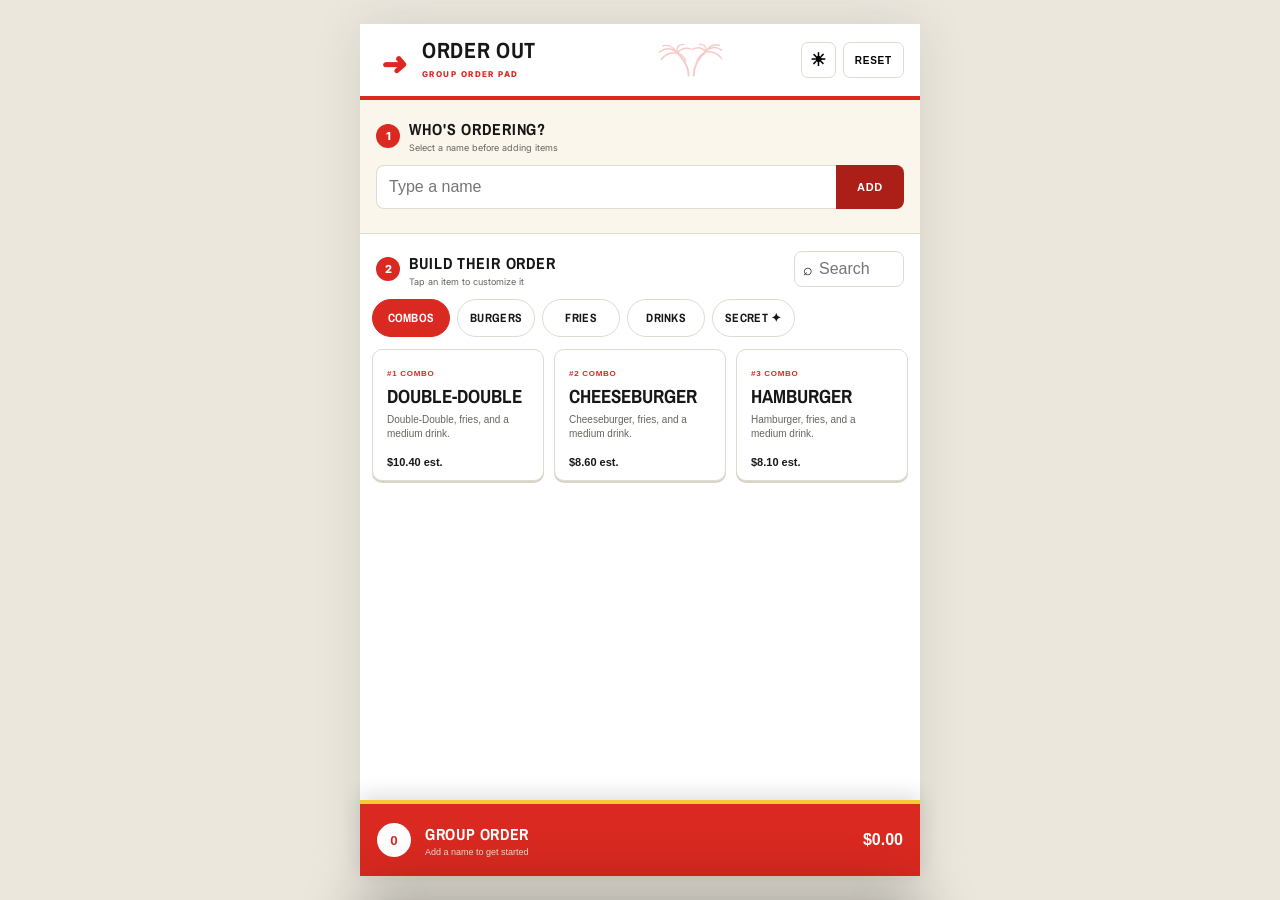
<file: index.html>
<!doctype html>
<html lang="en">
<head>
  <meta charset="UTF-8">
  <meta name="viewport" content="width=device-width, initial-scale=1, viewport-fit=cover">
  <meta name="theme-color" content="#ffffff">
  <meta name="description" content="A fast, fan-made group order pad for In-N-Out runs.">
  <title>Order Out — Group order pad</title>
  <link rel="preconnect" href="https://fonts.googleapis.com">
  <link rel="preconnect" href="https://fonts.gstatic.com" crossorigin>
  <link href="https://fonts.googleapis.com/css2?family=Archivo+Narrow:wght@600;700&family=Inter:wght@400;600;700;800&display=swap" rel="stylesheet">
  <link rel="stylesheet" href="styles.css">
</head>
<body>
  <main class="app-shell">
    <header class="app-header">
      <div class="wordmark" aria-label="Order Out">
        <span class="arrow-mark">➜</span>
        <div><strong>ORDER OUT</strong><small>GROUP ORDER PAD</small></div>
      </div>
      <svg class="palm-pair" viewBox="0 0 140 70" aria-hidden="true">
        <g fill="none" stroke="currentColor" stroke-linecap="round" stroke-linejoin="round">
          <g stroke-width="4">
            <path d="M67 68C67 52 60 37 43 20"/>
            <path d="M78 68C78 49 87 31 104 17"/>
          </g>
          <g stroke-width="3">
            <path d="M43 20C31 9 17 9 5 18M43 20C34 6 23 2 12 5M43 20C41 7 46 1 57 2M43 20C28 18 17 23 9 34M43 20C52 10 62 8 72 12M43 20C50 22 57 28 61 37"/>
            <path d="M104 17C115 6 127 7 137 14M104 17C112 4 123 1 133 4M104 17C105 6 99 1 90 2M104 17C119 16 130 22 137 32M104 17C95 8 85 7 76 12M104 17C96 21 89 27 85 36"/>
          </g>
        </g>
      </svg>
      <div class="header-actions">
        <button class="icon-btn" id="themeBtn" aria-label="Toggle dark mode">☀︎</button>
        <button class="reset-btn" id="newOrderBtn">RESET</button>
      </div>
    </header>

    <section class="person-bar">
      <div class="person-heading"><span>1</span><div><b>WHO'S ORDERING?</b><small>Select a name before adding items</small></div></div>
      <div class="person-entry">
        <input id="personInput" maxlength="24" autocomplete="off" placeholder="Type a name">
        <button id="addPersonBtn">ADD</button>
      </div>
      <div class="people" id="people"></div>
    </section>

    <section class="menu-panel">
      <div class="menu-heading">
        <div class="person-heading"><span>2</span><div><b>BUILD THEIR ORDER</b><small>Tap an item to customize it</small></div></div>
        <label class="search-wrap"><span>⌕</span><input id="searchInput" type="search" placeholder="Search" aria-label="Search menu"></label>
      </div>
      <nav class="tabs" id="tabs" role="tablist" aria-label="Menu categories"></nav>
      <div class="menu-grid" id="menuGrid"></div>
    </section>

    <button class="order-dock" id="openOrderBtn">
      <span class="dock-count" id="dockCount">0</span>
      <span><b>GROUP ORDER</b><small id="dockPerson">Add a name to get started</small></span>
      <strong id="dockTotal">$0.00</strong>
    </button>

    <aside class="order-panel" id="orderPanel" aria-label="Group order">
      <div class="order-title">
        <div><small>GROUP ORDER</small><h2>Order ticket</h2></div>
        <button class="close-order" id="closeOrderBtn" aria-label="Close order">×</button>
      </div>
      <div class="empty-state" id="emptyState"><span>☷</span><h3>No items yet</h3><p>Pick a name, then tap a menu button.</p></div>
      <div class="order-list" id="orderList"></div>
      <div class="totals">
        <div><span>EST. SUBTOTAL</span><b id="subtotal">$0.00</b></div>
        <p>Prices vary by restaurant. Confirm at the counter.</p>
        <button class="review-btn" id="reviewBtn">REVIEW &amp; READ ORDER <span>→</span></button>
        <button class="clear-order-btn" id="clearBtn">CLEAR ORDER</button>
      </div>
    </aside>
    <div class="scrim" id="scrim"></div>
  </main>

  <dialog id="itemDialog">
    <form method="dialog" id="itemForm">
      <header class="dialog-header"><div><small>ITEM OPTIONS</small><h2 id="dialogTitle"></h2></div><button class="dialog-close" id="itemDialogClose" type="button" aria-label="Close">×</button></header>
      <div class="item-form-scroll">
        <p id="dialogDesc" class="dialog-desc"></p>
        <div class="custom-sections" id="customSections"></div>
        <label class="notes-label">SPECIAL NOTE<textarea id="itemNotes" rows="2" placeholder="e.g. spread on the side"></textarea></label>
      </div>
      <div class="dialog-footer"><span id="dialogPrice">$0.00</span><button class="add-item-btn" id="saveItemBtn" type="submit">ADD ITEM</button></div>
    </form>
  </dialog>

  <dialog id="reviewDialog" class="review-dialog">
    <div><header class="dialog-header"><div><small>COUNTER VIEW</small><h2>Your order</h2></div><button class="dialog-close" id="reviewClose" aria-label="Close">×</button></header><div id="reviewContent"></div><div class="review-actions"><button class="secondary-btn" id="copyBtn">COPY</button><button class="add-item-btn" id="printBtn">PRINT</button></div></div>
  </dialog>

  <div class="toast" id="toast" role="status"></div>
  <button hidden id="howBtn"></button><span hidden id="itemCount">0 items</span>
  <script src="app.js"></script>
</body>
</html>
</file>
<file: styles.css>
:root{--red:#d92920;--red-dark:#ac1f18;--yellow:#f6ca36;--ink:#171717;--muted:#66645f;--line:#dedbd1;--paper:#fff;--cream:#faf6eb;--tile:#fff;--shadow:0 12px 30px #241b121f}
*{box-sizing:border-box}
html{background:#ebe7dd}
body{margin:0;color:var(--ink);background:#ebe7dd;font-family:Inter,Arial,sans-serif}
.app-shell{width:min(100%,560px);min-height:100dvh;margin:auto;background:var(--paper);position:relative;padding-bottom:92px;box-shadow:0 0 45px #352f241f}
.app-header{height:76px;padding:12px 16px;border-bottom:4px solid var(--red);display:flex;align-items:center;justify-content:space-between;background:var(--paper);position:sticky;top:0;z-index:10;overflow:hidden}
.wordmark{display:flex;align-items:center;gap:8px;position:relative;z-index:1}
.palm-pair{position:absolute;left:59%;top:7px;transform:translateX(-50%);width:66px;height:58px;color:var(--red);opacity:.24;pointer-events:none}
.arrow-mark{display:grid;place-items:center;width:38px;height:30px;color:var(--red);font-size:31px;font-weight:900;transform:skew(-8deg)}
.wordmark strong{display:block;font-family:"Archivo Narrow",sans-serif;font-size:22px;line-height:1;letter-spacing:.03em}
.wordmark small,.dialog-header small{font-size:8px;letter-spacing:.18em;color:var(--red);font-weight:800}
.header-actions{display:flex;gap:7px;position:relative;z-index:1}
.icon-btn,.reset-btn{height:36px;border:1px solid var(--line);border-radius:7px;background:#fff;font-weight:800}
.icon-btn{width:35px;font-size:18px}
.reset-btn{padding:0 11px;font-size:10px;letter-spacing:.08em}
.person-bar{padding:18px 16px 14px;background:var(--cream);border-bottom:1px solid var(--line)}
.person-heading{display:flex;align-items:center;gap:9px}
.person-heading>span{width:24px;height:24px;border-radius:50%;display:grid;place-items:center;background:var(--red);color:white;font-size:11px;font-weight:800}
.person-heading b{display:block;font-family:"Archivo Narrow",sans-serif;font-size:16px;letter-spacing:.055em}
.person-heading small{display:block;color:var(--muted);font-size:9px;margin-top:2px}
.person-entry{display:grid;grid-template-columns:1fr 68px;height:44px;margin-top:12px}
.person-entry input{min-width:0;border:1px solid var(--line);border-right:0;border-radius:8px 0 0 8px;background:#fff;padding:0 12px;color:inherit;font-size:14px}
.person-entry button{border:0;border-radius:0 8px 8px 0;background:var(--red-dark);color:white;font-weight:800;font-size:11px;letter-spacing:.06em}
.people{display:flex;gap:7px;margin-top:10px;overflow-x:auto;scrollbar-width:none}
.person-chip{white-space:nowrap;border:1px solid var(--line);background:#fff;border-radius:999px;padding:8px 13px;color:inherit;font-size:11px;font-weight:700}
.person-chip.active{border-color:var(--red);background:var(--red);color:white}
.menu-panel{padding:17px 12px 20px}
.menu-heading{display:flex;align-items:center;justify-content:space-between;padding:0 4px 12px}
.search-wrap{height:36px;width:110px;border:1px solid var(--line);border-radius:8px;display:flex;align-items:center;gap:4px;padding:0 8px;background:#fff}
.search-wrap input{border:0;outline:0;min-width:0;width:100%;background:transparent;color:inherit;font-size:11px}
.tabs{display:grid;grid-template-columns:repeat(5,1fr);gap:7px;margin-bottom:12px}
.tab{height:38px;border:1px solid var(--line);border-radius:999px;background:var(--paper);color:var(--ink);font-family:"Archivo Narrow",sans-serif;font-weight:700;font-size:12px;text-transform:uppercase;letter-spacing:.025em;padding:0 2px}
.tab.active{border-color:var(--red);background:var(--red);color:#fff}
.tab.active:after{display:none}
.menu-grid{display:grid;grid-template-columns:repeat(2,1fr);gap:10px}
.menu-grid.combo-grid{grid-template-columns:1fr}
.menu-card{min-height:126px;text-align:left;border:1px solid var(--line);background:var(--tile);color:inherit;padding:14px;position:relative;border-radius:10px;box-shadow:0 2px 0 #d8d4ca}
.menu-card:active{transform:translateY(2px);box-shadow:none}
.menu-card .badge{font-size:8px;font-weight:800;color:var(--red);text-transform:uppercase;letter-spacing:.09em}
.menu-card h3{font-family:"Archivo Narrow",sans-serif;font-size:19px;line-height:1;margin:8px 0 7px;text-transform:uppercase}
.menu-card p{font-size:10px;line-height:1.4;color:var(--muted);margin:0 0 25px}
.menu-card strong{position:absolute;left:14px;bottom:12px;font-size:11px}
.no-results{grid-column:1/-1;padding:50px 10px;text-align:center;color:var(--muted);font-size:12px}
.order-dock{position:fixed;z-index:15;bottom:0;left:50%;transform:translateX(-50%);width:min(100%,560px);height:76px;border:0;border-top:4px solid var(--yellow);background:var(--red);color:white;display:grid;grid-template-columns:38px 1fr auto;align-items:center;text-align:left;gap:10px;padding:10px 17px calc(10px + env(safe-area-inset-bottom));box-shadow:0 -5px 20px #0002}
.dock-count{width:34px;height:34px;border-radius:50%;display:grid;place-items:center;background:white;color:var(--red);font-weight:900}
.order-dock b{display:block;font-family:"Archivo Narrow";font-size:16px;letter-spacing:.04em}
.order-dock small{display:block;font-size:9px;opacity:.8;margin-top:2px}
.order-dock>strong{font-size:16px}
.order-panel{position:fixed;z-index:30;left:50%;bottom:0;width:min(100%,560px);height:min(82dvh,720px);background:var(--cream);transform:translate(-50%,105%);transition:transform .22s ease;display:flex;flex-direction:column;padding:20px 18px max(18px,env(safe-area-inset-bottom));border-radius:16px 16px 0 0;box-shadow:0 -15px 60px #0005}
.order-panel.open{transform:translate(-50%,0)}
.scrim{position:fixed;z-index:25;inset:0;background:#0008;opacity:0;pointer-events:none;transition:.2s}
.scrim.open{opacity:1;pointer-events:auto}
.order-title{display:flex;justify-content:space-between;align-items:center;border-bottom:3px solid var(--red);padding-bottom:12px}
.order-title small{font-size:8px;color:var(--red);letter-spacing:.15em;font-weight:800}
.order-title h2,.dialog-header h2{font-family:"Archivo Narrow";font-size:27px;text-transform:uppercase;margin:2px 0 0}
.close-order,.dialog-close{border:1px solid var(--line);border-radius:8px;background:#fff;color:var(--ink);width:38px;height:38px;font-size:24px}
.empty-state{text-align:center;margin:auto;color:var(--muted)}
.empty-state span{font-size:34px}
.empty-state h3{font-family:"Archivo Narrow";font-size:21px;color:var(--ink);margin:10px 0 4px;text-transform:uppercase}
.empty-state p{font-size:11px}
.order-list{overflow:auto;flex:1}
.person-group h4{font-family:"Archivo Narrow";font-size:15px;color:var(--red);letter-spacing:.06em;margin:18px 2px 7px;text-transform:uppercase}
.order-item{background:#fff;border:1px solid var(--line);padding:10px;display:grid;grid-template-columns:1fr auto;gap:4px;margin-bottom:8px;border-radius:9px;box-shadow:0 2px 0 #e3dfd5;overflow:hidden}
.order-item strong{font-size:12px}
.order-item small{color:var(--muted);font-size:11px;line-height:1.5}
.order-item button{border:0;background:none;font-size:20px;color:var(--muted);grid-row:span 2}
.totals{padding-top:13px;border-top:2px solid var(--ink)}
.totals>div{display:flex;justify-content:space-between;font-size:15px}
.totals p{font-size:9px;color:var(--muted)}
.review-btn,.add-item-btn{border:0;border-radius:8px;background:var(--red);color:white;height:48px;padding:0 16px;font-weight:800;font-size:11px;letter-spacing:.05em}
.review-btn{width:100%;display:flex;justify-content:space-between;align-items:center}
dialog{padding:0;border:0;width:min(100% - 18px,540px);max-height:90dvh;background:var(--cream);color:var(--ink);box-shadow:var(--shadow)}
dialog::backdrop{background:#000a}
dialog form,.review-dialog>div{padding:18px}
.dialog-header{display:flex;align-items:center;justify-content:space-between;border-bottom:3px solid var(--red);padding-bottom:11px}
.dialog-desc{font-size:11px;color:var(--muted);line-height:1.5}
.custom-section{border-top:1px solid var(--line);padding:12px 0}
.custom-section h4,.notes-label{font-family:"Archivo Narrow";font-size:12px;letter-spacing:.06em;margin:0 0 8px}
.choices{display:grid;grid-template-columns:repeat(2,1fr);gap:5px}
.choice input{position:absolute;opacity:0}
.choice span{display:block;border:1px solid var(--line);background:white;padding:10px 8px;font-size:10px;font-weight:600}
.choice input:checked+span{background:var(--yellow);border-color:#c99c00}
.notes-label{display:block}
.notes-label textarea{display:block;width:100%;margin-top:7px;padding:10px;border:1px solid var(--line);background:#fff;color:inherit;resize:vertical;font-family:Inter}
.dialog-footer{display:flex;align-items:center;justify-content:space-between;margin-top:14px}
.dialog-footer>span{font-weight:800}
.review-person{border-top:1px solid var(--line);padding:12px 0}
.review-person h3{font-family:"Archivo Narrow";text-transform:uppercase;color:var(--red);margin:0 0 5px}
.review-line{display:flex;justify-content:space-between;font-size:11px;padding:5px 0}
.review-line small{display:block;color:var(--muted);max-width:90%}
.review-total{display:flex;justify-content:space-between;border-top:2px solid var(--ink);padding-top:12px;font-weight:800}
.review-actions{display:flex;justify-content:flex-end;gap:7px;margin-top:16px}
.secondary-btn{height:48px;padding:0 18px;border:1px solid var(--ink);background:transparent;color:inherit;font-weight:800}
.toast{position:fixed;z-index:50;left:50%;bottom:90px;transform:translate(-50%,10px);background:var(--ink);color:white;padding:10px 15px;font-size:10px;font-weight:700;opacity:0;pointer-events:none;transition:.2s}
.toast.show{opacity:1;transform:translate(-50%,0)}
.clear-order-btn{width:100%;height:40px;margin-top:8px;border:1px solid var(--line);border-radius:8px;background:transparent;color:var(--muted);font-size:10px;font-weight:800;letter-spacing:.08em}
body.dark{--ink:#f6f3e9;--muted:#afafa9;--line:#44443f;--paper:#1c1e1b;--cream:#252721;--tile:#292b26}
body.dark .person-entry input,body.dark .search-wrap,body.dark .person-chip,body.dark .choice span,body.dark textarea,body.dark .order-item,body.dark .icon-btn,body.dark .reset-btn,body.dark .close-order,body.dark .dialog-close{background:#30332c;color:var(--ink)}
@media(min-width:561px){body{padding:24px 0}
.app-shell{min-height:calc(100dvh - 48px)}
.app-header{top:24px}
.order-dock{bottom:24px}
.menu-grid{grid-template-columns:repeat(3,1fr)}
.order-panel{bottom:24px}
.menu-card{min-height:132px}
.menu-grid.combo-grid{grid-template-columns:repeat(3,1fr)}
}
@media print{body>*:not(.review-dialog){display:none}
.review-dialog{display:block;position:static;width:100%;box-shadow:none}
.review-actions,.dialog-close{display:none}
}
:root{color-scheme:light}
.tabs{display:flex;grid-template-columns:none;max-width:100%;overflow-x:auto;overflow-y:hidden;overscroll-behavior-x:contain;scrollbar-width:none;gap:7px}
.tabs::-webkit-scrollbar{display:none}
.tab{flex:0 0 auto;min-width:78px;padding:0 12px}
dialog{overflow:hidden}
#itemForm{height:min(90dvh,720px);max-height:90dvh;display:flex;flex-direction:column;overflow:hidden;padding:0}
#itemForm .dialog-header{flex:none;position:relative;z-index:3;background:var(--cream);padding:18px 18px 11px}
.item-form-scroll{flex:1;min-height:0;overflow-y:auto;overscroll-behavior:contain;padding:0 18px 18px}
#itemForm .dialog-footer{flex:none;margin:0;padding:12px 18px max(12px,env(safe-area-inset-bottom));border-top:1px solid var(--line);background:var(--cream)}
.custom-sections{display:grid;gap:10px;margin:14px 0}
.custom-section{min-width:0;margin:0;border:1px solid var(--line);padding:11px;background:var(--paper)}
.custom-section legend{padding:0 6px;font-family:"Archivo Narrow",sans-serif;font-size:13px;font-weight:700;letter-spacing:.055em;text-transform:uppercase;color:var(--red)}
.custom-section>p{margin:0 0 9px;color:var(--muted);font-size:9px}
.choice span{min-height:38px;display:flex;align-items:center;line-height:1.25}
.order-item{padding:0;grid-template-columns:minmax(0,1fr) 44px;gap:0}
.order-item .item-edit{min-width:0;display:block;position:relative;padding:13px 46px 13px 13px;text-align:left;color:inherit;font-size:inherit;grid-row:auto}
.item-copy,.item-heading,.item-edit strong,.item-edit small{min-width:0;display:block}
.item-heading{display:flex;align-items:baseline;justify-content:space-between;gap:8px}
.item-heading b{flex:none;font-size:12px}
.item-edit small{margin-top:5px}
.item-edit em{position:absolute;right:12px;top:14px;font-style:normal;font-size:8px;font-weight:800;letter-spacing:.08em;color:var(--red)}
.order-item .item-remove{width:44px;border-left:1px solid var(--line);grid-row:auto}
.person-entry input,.search-wrap input,.notes-label textarea{font-size:16px}
body.dark .custom-section{background:#30332c}
.meal-dependent.is-hidden{display:none}
@media(max-width:380px){.choices{grid-template-columns:1fr}.menu-heading{align-items:flex-start;gap:8px}.search-wrap{width:104px}}
</file>
